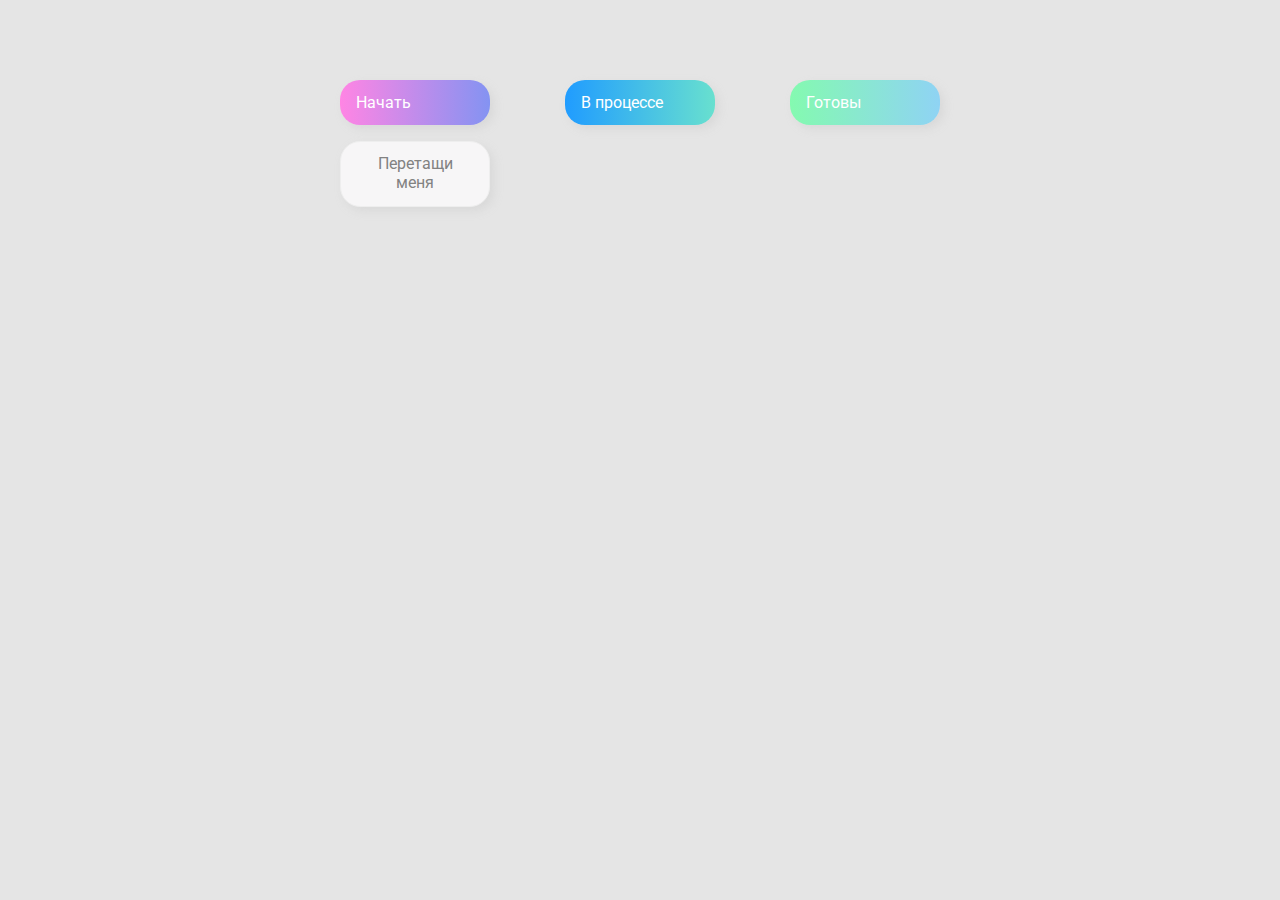
<file: drug_n_drop/index.html>
<!DOCTYPE html>
<html lang="en">
  <head>
    <meta charset="UTF-8" />
    <meta name="viewport" content="width=device-width, initial-scale=1.0" />
    <link rel="stylesheet" href="styles.css" />
    <title>Drag & Drop | Проект 2</title>
  </head>
  <body>
    <div>
      <div class="row">
          <div class="col-header start">Начать</div>
          <div class="col-header progress">В процессе</div>
          <div class="col-header done">Готовы</div>
      </div>

      <div class="row">
        <div class="placeholder">
          <div class="item" draggable="true">Перетащи меня</div>
        </div>
        <div class="placeholder"></div>
        <div class="placeholder"></div>
      </div>
      
    </div>

    <script src="drug_n_drop.js"></script>
  </body>
</html>
</file>
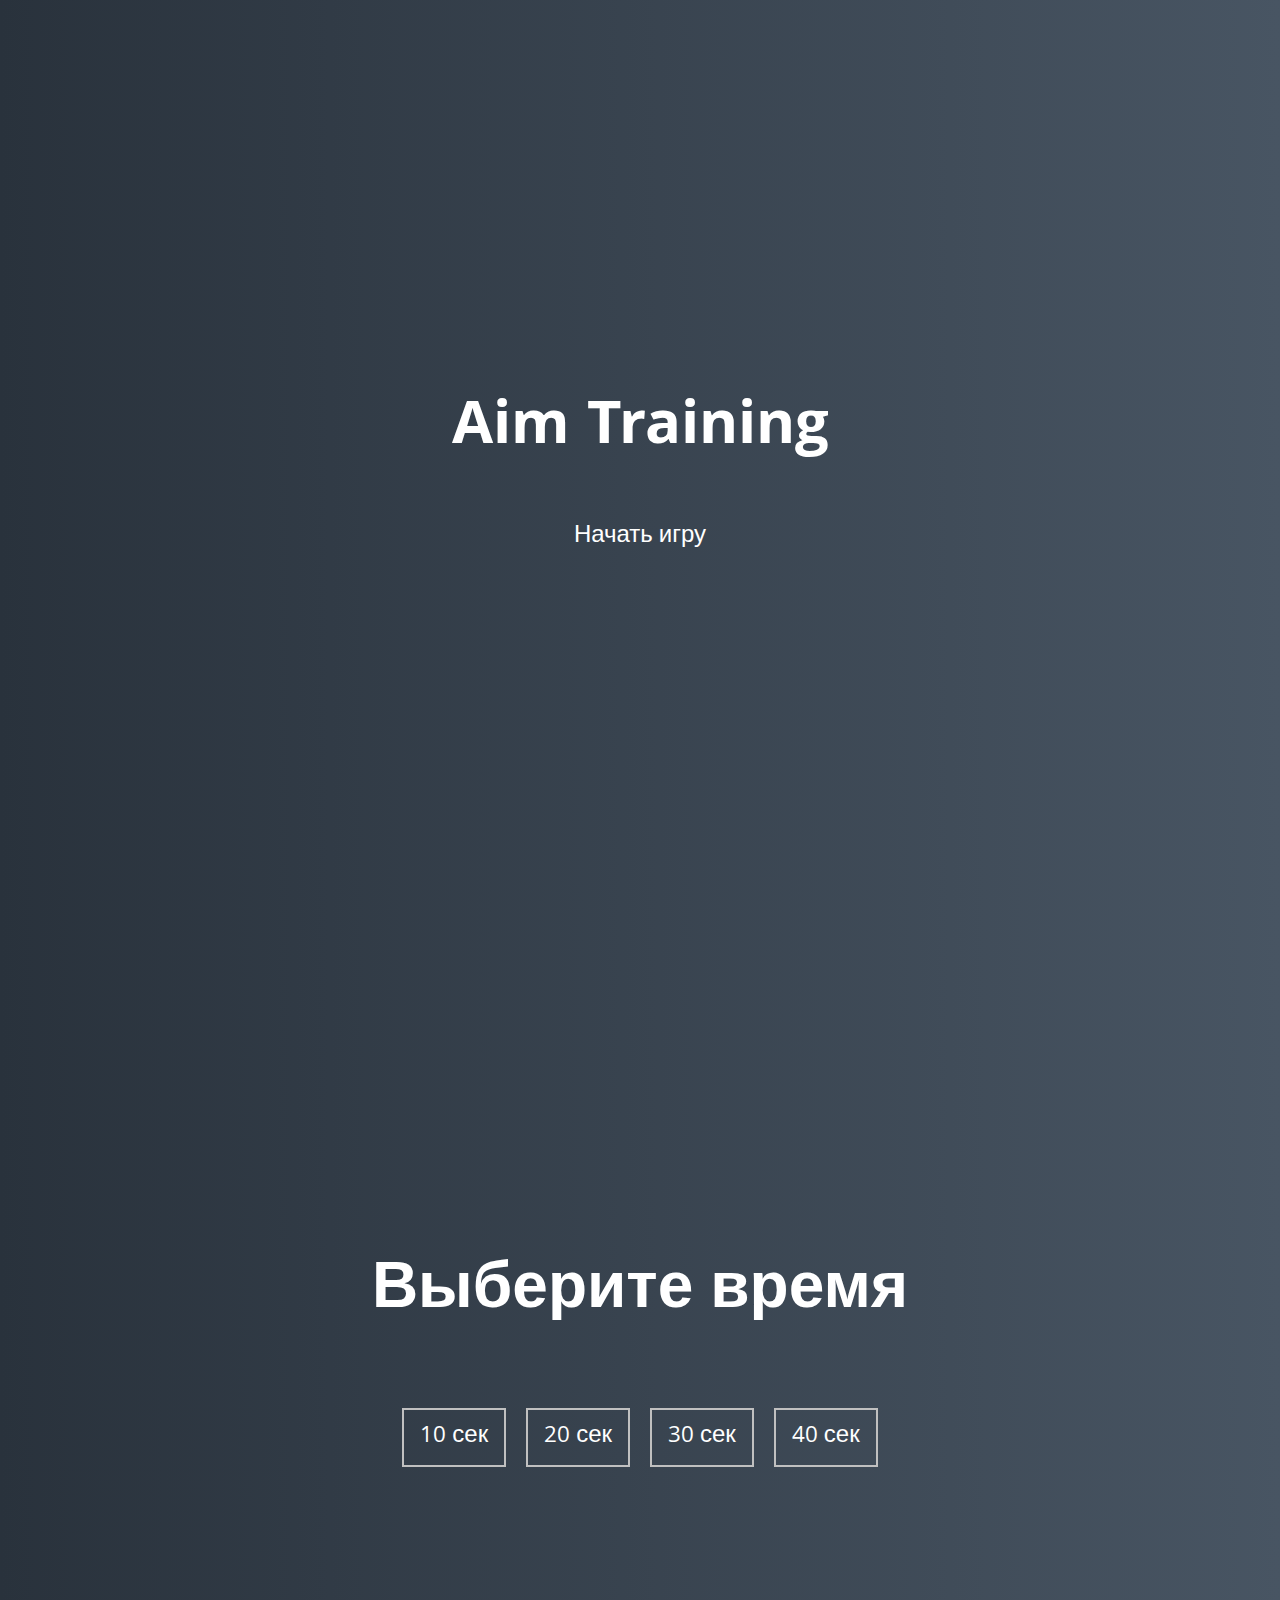
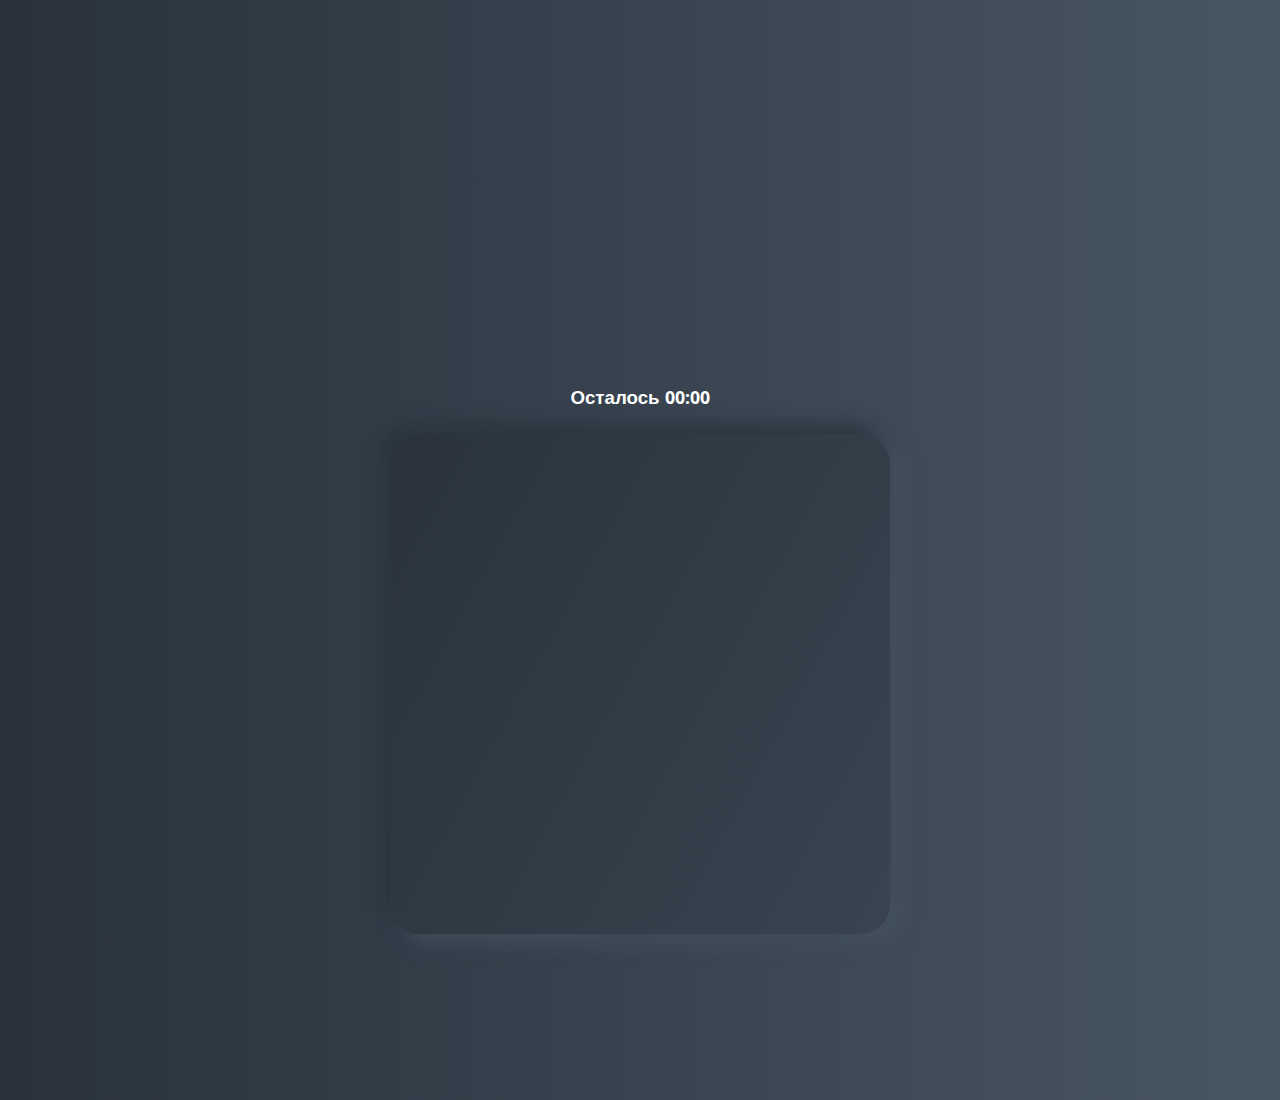
<file: play/index.html>
<!DOCTYPE html>
<html lang="en">
  <head>
    <meta charset="UTF-8" />
    <meta name="viewport" content="width=device-width, initial-scale=1.0" />
    <link rel="stylesheet" href="styles.css" />
    <title>Aim Training | Проект 5</title>
  </head>
  <body>
    <div class="screen">
      <h1>Aim Training</h1>
      <a href="#" class="start" id="start">Начать игру</a>
    </div>

    <div class="screen">
      <h1>Выберите время</h1>
      <ul class="time-list" id="class-list">
        <li>
          <button class="time-btn" data-time="10">
            10 сек
          </button>
        </li>
        <li>
          <button class="time-btn" data-time="20">
            20 сек
          </button>
        </li>
        <li>
          <button class="time-btn" data-time="30">
            30 сек
          </button>
        </li>
        <li>
          <button class="time-btn" data-time="40">
            40 сек
          </button>
        </li>
      </ul>
    </div>

    <div class="screen">
      <h3>Осталось <span id="time">00:00</span></h3>
      <div class="board" id="board"></div>
    </div>
    <script src="play.js"></script>
  </body>
</html>
</file>
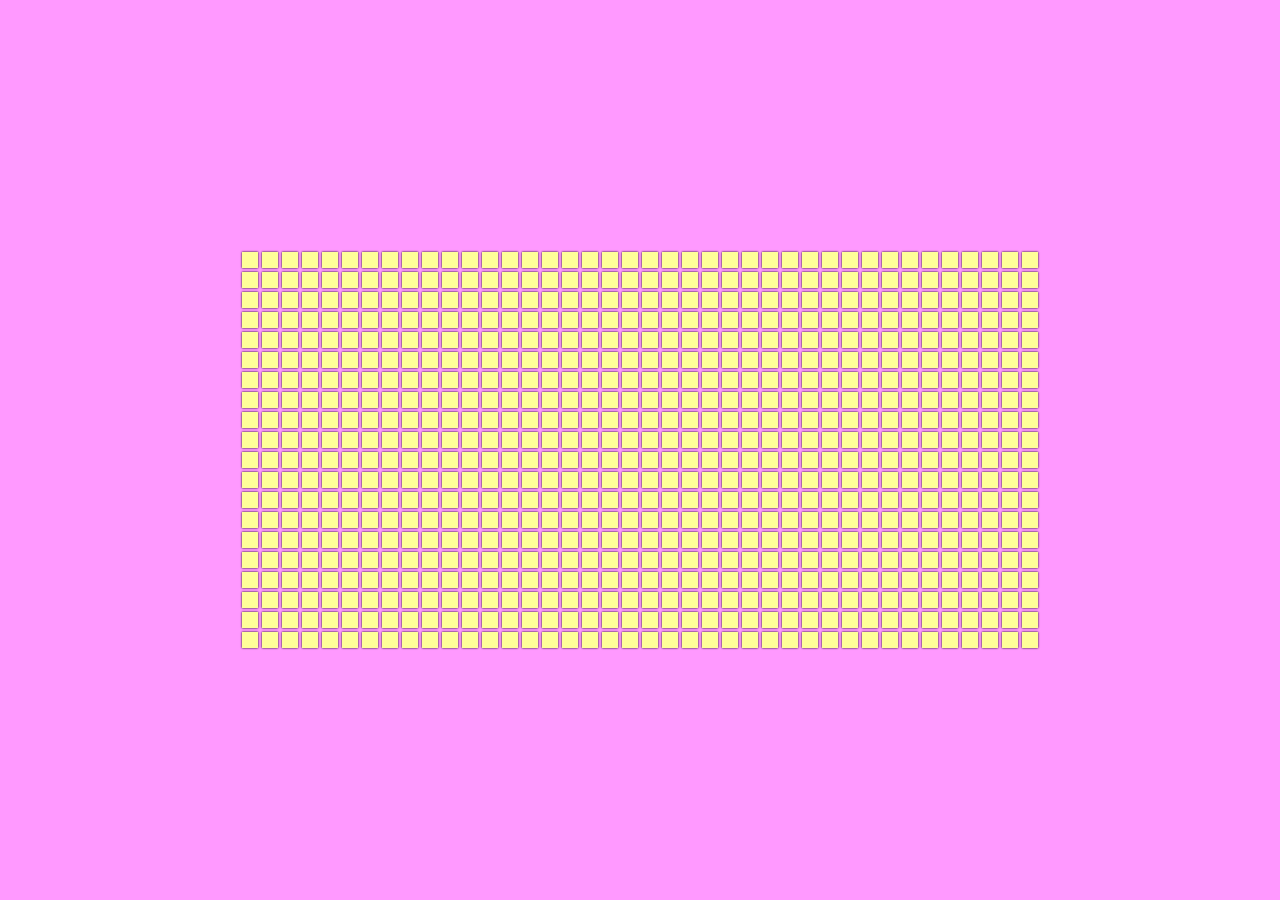
<file: play_board/index.html>
<!DOCTYPE html>
<html lang="en">
<head>
  <meta charset="UTF-8" />
  <meta name="viewport" content="width=device-width, initial-scale=1.0" />
  <link rel="stylesheet" href="styles.css" />
  <title>Доска | Проект 4</title>
</head>
<body>
<div class="container" id="board"></div>
<script src="board.js"></script>
</body>
</html>
</file>
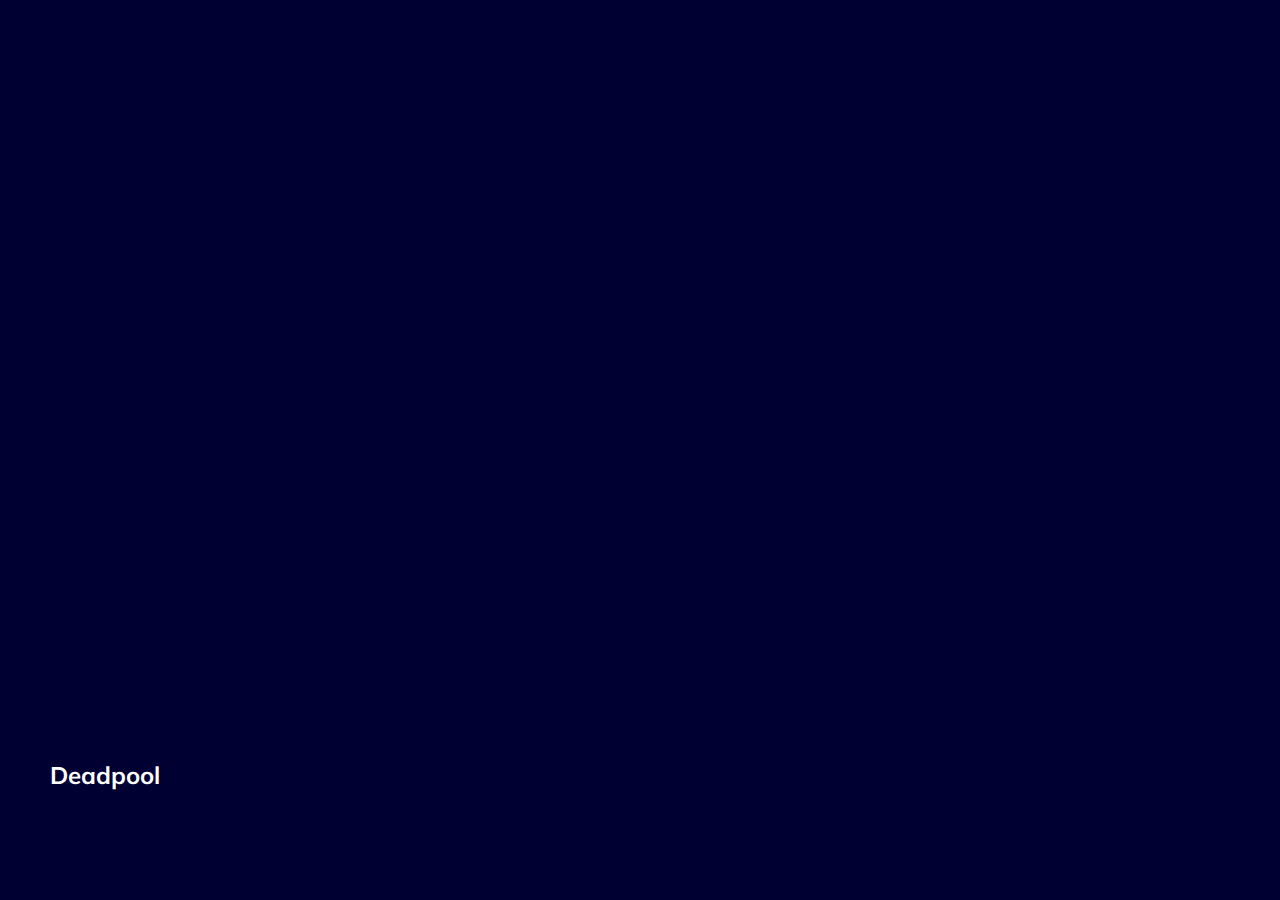
<file: slide/index.html>
<!DOCTYPE html>
<html lang="en">
<head>
  <meta charset="UTF-8" />
  <meta name="viewport" content="width=device-width, initial-scale=1.0" />
  <link rel="stylesheet" href="styles.css" />
  <title>Карточки | Проект 1</title>
</head>
<body>
<div class="container">
  <div
      class="slide"
      style="background-image: url('https://images.unsplash.com/photo-1608889175157-718b6205a50d?ixlib=rb-1.2.1&ixid=MnwxMjA3fDB8MHxzZWFyY2h8Njl8fHN1cGVyaGVyb3xlbnwwfHwwfHw%3D&auto=format&fit=crop&w=500&q=60');"
  >
    <h3>Deadpool</h3>
  </div>
  <div
      class="slide"
      style="
          background-image: url('https://images.unsplash.com/photo-1608889175250-c3b0c1667d3a?ixlib=rb-1.2.1&ixid=MnwxMjA3fDB8MHxzZWFyY2h8NDh8fHN1cGVyaGVyb3xlbnwwfHwwfHw%3D&auto=format&fit=crop&w=500&q=60');
        "
  >
    <h3>Thanos</h3>
  </div>
  <div
      class="slide"
      style="
          background-image: url('https://images.unsplash.com/photo-1608889476501-ea8c0f0b8d3d?ixlib=rb-1.2.1&ixid=MnwxMjA3fDB8MHxzZWFyY2h8MTA1fHxzdXBlcmhlcm98ZW58MHx8MHx8&auto=format&fit=crop&w=500&q=60');
        "
  >
    <h3>Spider-man</h3>
  </div>
  <div
      class="slide"
      style="
          background-image: url('https://images.unsplash.com/photo-1631787048675-f42299fd5b98?ixlib=rb-1.2.1&ixid=MnwxMjA3fDB8MHxzZWFyY2h8ODV8fHN1cGVyaGVyb3xlbnwwfHwwfHw%3D&auto=format&fit=crop&w=500&q=60');
        "
  >
    <h3>Captain America</h3>
  </div>
  <div
      class="slide"
      style="
          background-image: url('https://images.unsplash.com/photo-1608889453743-bf8eabeb12fa?ixlib=rb-1.2.1&ixid=MnwxMjA3fDB8MHxwaG90by1wYWdlfHx8fGVufDB8fHx8&auto=format&fit=crop&w=580&q=80');
        "
  >
    <h3>Boba Fett</h3>
  </div>
</div>

<script src="slide.js"></script>
</body>
</html>
</file>
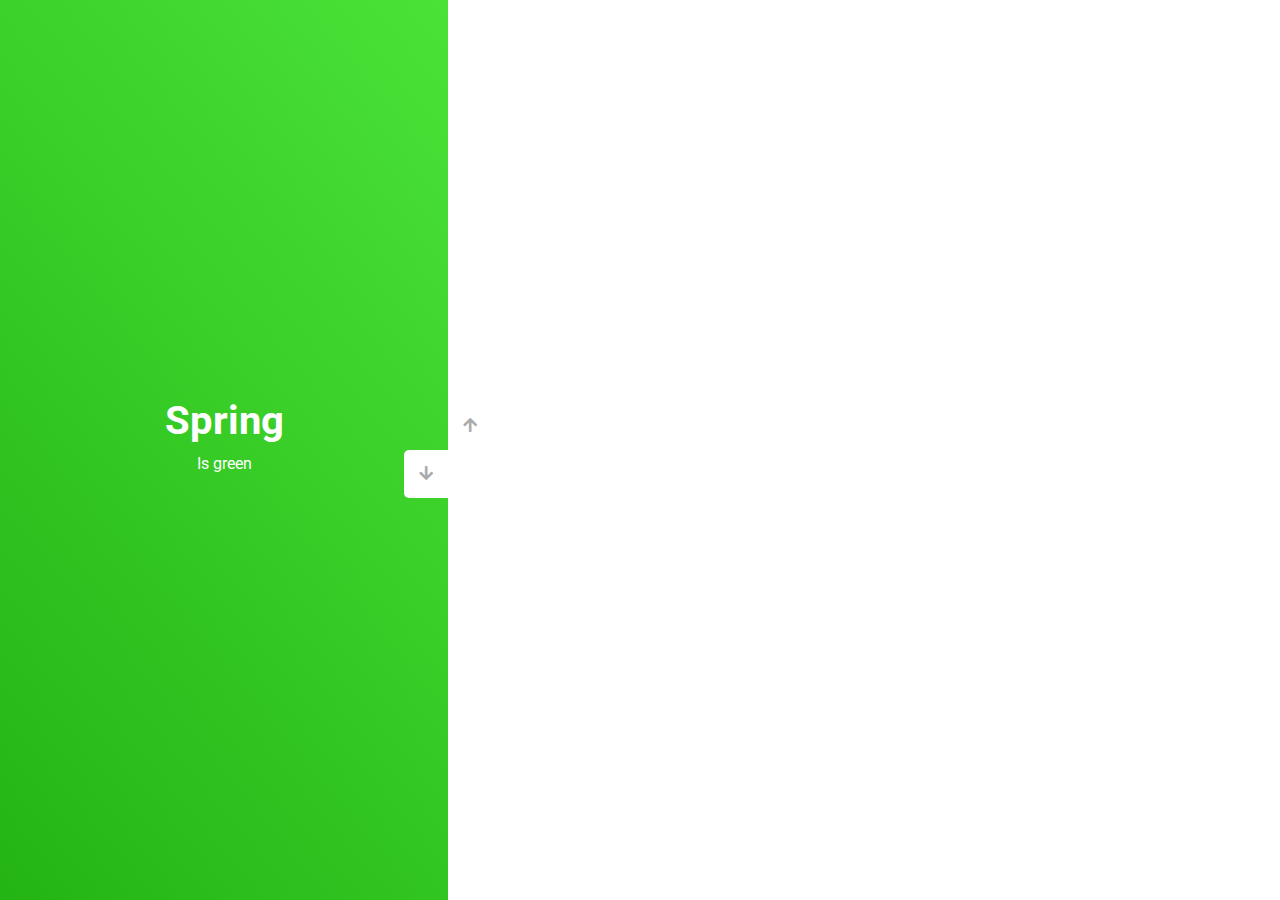
<file: slider/index.html>
<!DOCTYPE html>
<html lang="en">
  <head>
    <meta charset="UTF-8" />
    <meta name="viewport" content="width=device-width, initial-scale=1.0" />
    <link
      rel="stylesheet"
      href="https://cdnjs.cloudflare.com/ajax/libs/font-awesome/5.15.1/css/all.min.css"
    />
    <link rel="stylesheet" href="style.css" />
    <title>Слайдер | Проект 3</title>
  </head>
  <body>
    <div class="container">
      <div class="sidebar">
        <div style="background: linear-gradient(220.16deg, #FFE101 -8%, #F39102 138%);">
          <h1>Autumn</h1>
          <p>Is yellow </p>
        </div>
        <div style="background: linear-gradient(221.87deg, #c7c4c9 1%, #6f6a74 128%);">
          <h1>Winter</h1>
          <p>Is white</p>
        </div>
        <div style="background: linear-gradient(215.32deg, #F90306 -1%, #9E0706 124%);">
          <h1>Summer</h1>
          <p>Is bright</p>
        </div>
        <div style="background: linear-gradient(229.99deg, #55ee41 -26%, #12a005 145%);">
          <h1>Spring</h1>
          <p>Is green</p>
        </div>
      </div>
      <div class="main-slide">
        <div
          style="
            background-image: url('https://images.unsplash.com/photo-1642445326734-95bcefe75fdd?ixlib=rb-1.2.1&ixid=MnwxMjA3fDB8MHx0b3BpYy1mZWVkfDM2fDZzTVZqVExTa2VRfHxlbnwwfHx8fA%3D%3D&auto=format&fit=crop&w=500&q=60');
          "
        ></div>
        <div
          style="
            background-image: url('https://images.unsplash.com/photo-1545328732-fd7ea6242f4e?ixlib=rb-1.2.1&ixid=MnwxMjA3fDB8MHxzZWFyY2h8MTQzfHxzdW1tZXJ8ZW58MHx8MHx8&auto=format&fit=crop&w=500&q=60');
          "
        ></div>
        <div
          style="
            background-image: url('https://images.unsplash.com/photo-1641843311163-1eb2eeba3c2d?ixlib=rb-1.2.1&ixid=MnwxMjA3fDB8MHx0b3BpYy1mZWVkfDEwNXw2c01WalRMU2tlUXx8ZW58MHx8fHw%3D&auto=format&fit=crop&w=700&q=60');
          "
        ></div>
        <div
          style="
            background-image: url('https://images.unsplash.com/photo-1593821190334-bcfb3646692d?ixlib=rb-1.2.1&ixid=MnwxMjA3fDB8MHxzZWFyY2h8NjN8fGF1dG9tbnxlbnwwfHwwfHw%3D&auto=format&fit=crop&w=500&q=60');
          "
        ></div>
      </div>
      <div class="controls">
        <button class="down-button">
          <i class="fas fa-arrow-down"></i>
        </button>
        <button class="up-button">
          <i class="fas fa-arrow-up"></i>
        </button>
      </div>
    </div>
    <script src="slider.js"></script>
  </body>
</html>
</file>
<file: drug_n_drop/styles.css>
@import url('https://fonts.googleapis.com/css?family=Roboto&display=swap');

* {
  box-sizing: border-box;
}

body {
  font-family: 'Roboto', sans-serif;
  background-color: #e5e5e5;
  display: flex;
  padding-top: 5rem;
  justify-content: center;
  overflow: hidden;
  margin: 0;
}

.row {
  display: flex;
  width: 600px;
  justify-content: space-between;
  margin-bottom: 1rem;
}

.col-header {
  width: 150px;
  box-shadow: 4px 4px 9px rgba(198, 198, 198, 0.36);
  border-radius: 20px;
  padding: 0.8rem 1rem;
  color: #fff;
}

.item {
  width: 150px;
  height: 66px;
  border: 1px solid #eee;
  box-shadow: 4px 4px 9px rgba(198, 198, 198, 0.36);
  border-radius: 20px;
  background: #f7f6f7;
  padding: 0.8rem 1rem;
  color: #828282;
  text-align: center;
  cursor: grab;
}

.item:active {
  cursor: grabbing;
}

.placeholder {
  width: 150px;
  height: 66px;
}

.start {
  background: linear-gradient(90deg, #ff85e4 0%, #229efd 179.25%);
}

.progress {
  background: linear-gradient(90deg, #209cff 0%, #68e0cf 100%);
}

.done {
  background: linear-gradient(90deg, #84fab0 0%, #8fd3f4 100%);
}

.hold{
  background-color: #6699FF;
  color: #6600CC;
}
.hide{
  display: none;
}
.hovered{
  border-radius: 20px;
  box-shadow: inset 0 0 0 5px #66CCFF;
  opacity: 0.5;
}
</file>
<file: play/styles.css>
@import url('https://fonts.googleapis.com/css?family=Khula&display=swap');

* {
  box-sizing: border-box;
}

body {
  color: #fff;
  font-family: 'Khula', sans-serif;
  height: 100vh;
  overflow: hidden;
  margin: 0;
  text-align: center;
}

a {
  color: #fff;
  text-decoration: none;
}

a:hover {
  color: #16D9E3;
}

.start {
  font-size: 1.5rem;
}

h1 {
  line-height: 1.4;
  font-size: 4rem;
}

.screen {
  display: flex;
  flex-direction: column;
  align-items: center;
  justify-content: center;
  height: 100vh;
  width: 100vw;
  transition: margin 0.5s ease-out;
  background: linear-gradient(90deg, #29323C 0%, #485563 100%);
}

.screen.up {
  margin-top: -100vh;
}

.time-list {
  display: flex;
  flex-wrap: wrap;
  justify-content: center;
  list-style: none;
  padding: 0;
}

.time-list li {
  margin: 10px;
}

.time-btn {
  background-color: transparent;
  border: 2px solid #C0C0C0;
  color: #fff;
  cursor: pointer;
  font-family: inherit;
  padding: .5rem 1rem;
  font-size: 1.5rem;
}

.time-btn:hover {
  border: 2px solid #16D9E3;
  color: #16D9E3;
}

.hide {
  opacity: 0;
}

.primary {
  color: #16D9E3;
}

.board {
  display: flex;
  justify-content: center;
  align-items: center;
  position: relative;
  width: 500px;
  height: 500px;
  background: linear-gradient(118.38deg, #29323C -4.6%, #485563 200.44%);
  box-shadow: -8px -8px 20px #2A333D, 10px 7px 20px #475462;
  border-radius: 30px;
  overflow: hidden;
}

.circle {
  background: linear-gradient(90deg, #16D9E3 0%, #30C7EC 47%, #46AEF7 100%);
  position: absolute;
  border-radius: 50%;
  cursor: pointer;
}
</file>
<file: play_board/styles.css>
* {
  box-sizing: border-box;
}

body {
  background-color: #FF99FF;
  display: flex;
  align-items: center;
  justify-content: center;
  height: 100vh;
  overflow: hidden;
  margin: 0;
}

.container{
  display: flex;
  justify-content: center;
  align-items: center;
  flex-wrap: wrap;
  max-width: 800px;
}

.square{
  width: 16px;
  height: 16px;
  background: #FFFF99;
  margin: 2px;
  box-shadow: 0 0 2px #000;
  transition: 3s ease;
}

.square:hover{
  transition-duration: 0s;
}
</file>
<file: slide/styles.css>
@import url('https://fonts.googleapis.com/css?family=Muli&display=swap'); 

* {
  box-sizing: border-box;
}

body {
  font-family: 'Muli', sans-serif;
  overflow: hidden;
  margin: 0;
  background: #000033;
  height: 100vh;
  display: flex;
  justify-content: center;
  align-items: center;
}
.container{
  width: 100%;
  display: flex;
  padding: 0 20px;
}

.slide{
  height: 80vh;
  border-radius: 20px;
  margin: 10px;
  cursor: pointer;
  color: #fff;
  flex: 1;
  background-size: cover;
  background-position: center;
  background-repeat: no-repeat;
  position: relative;
  transition: all 500ms ease-in-out;
}
.slide h3{
  position: absolute;
  font-size: 24px;
  bottom: 20px;
  left: 20px;
  margin: 0;
  opacity: 0;
}

.slide.active{
  flex: 10;

}
.slide.active h3{
  opacity: 1;
  transition: opacity 0.3s ease-in 0.4s;
}
</file>
<file: slider/style.css>
@import url('https://fonts.googleapis.com/css?family=Roboto&display=swap');

* {
  box-sizing: border-box;
  margin: 0;
  padding: 0;
}

body {
  font-family: 'Roboto', sans-serif;
  height: 100vh;
}

.container {
  position: relative;
  overflow: hidden;
  width: 100vw;
  height: 100vh;
}

.sidebar {
  height: 100%;
  width: 35%;
  position: absolute;
  top: 0;
  left: 0;
  transition: transform 0.5s ease-in-out;
}

.sidebar > div {
  height: 100%;
  width: 100%;
  display: flex;
  flex-direction: column;
  align-items: center;
  justify-content: center;
  color: #fff;
}

.sidebar h1 {
  font-size: 40px;
  margin-bottom: 10px;
  margin-top: -30px;
}

.main-slide {
  height: 100%;
  position: absolute;
  top: 0;
  left: 35%;
  width: 65%;
  transition: transform 0.5s ease-in-out;
}

.main-slide > div {
  background-repeat: no-repeat;
  background-size: cover;
  background-position: center center;
  height: 100%;
  width: 100%;
}

button {
  background-color: #fff;
  border: none;
  color: #aaa;
  cursor: pointer;
  font-size: 16px;
  padding: 15px;
}

button:hover {
  color: #222;
}

button:focus {
  outline: none;
}

.container .controls button {
  position: absolute;
  left: 35%;
  top: 50%;
  z-index: 100;
}

.container .controls .down-button {
  transform: translateX(-100%);
  border-top-left-radius: 5px;
  border-bottom-left-radius: 5px;
}

.container .controls .up-button {
  transform: translateY(-100%);
  border-top-right-radius: 5px;
  border-bottom-right-radius: 5px;
}
</file>
